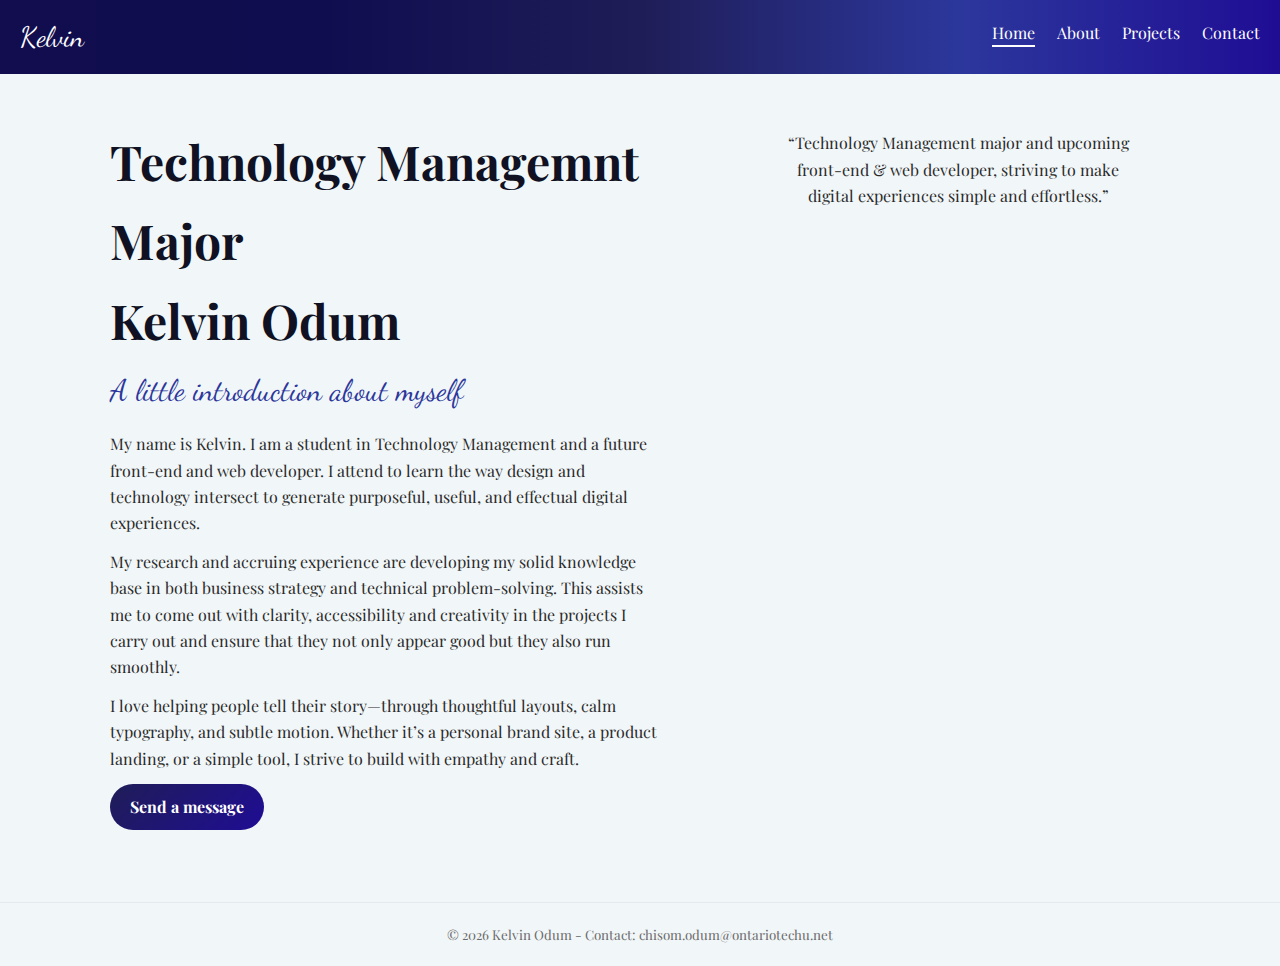
<file: index.html>
<!doctype html>
<html lang="en">
<head>
  <meta charset="utf-8" />
  <meta name="viewport" content="width=device-width,initial-scale=1" />
  <title>Home</title>

  <!-- Applying Google fonts for a better presentation -->
  <link href="https://fonts.googleapis.com/css2?family=Dancing+Script:wght@600&family=Playfair+Display:wght@500;700&display=swap" rel="stylesheet">

  <!-- CSS files -->
  <link rel="stylesheet" href="css/base.css" />
  <link rel="stylesheet" href="css/mobile.css" media="screen and (max-width:640px)" />
  <link rel="stylesheet" href="css/tablet.css" media="screen and (min-width:641px) and (max-width:1024px)" />
  <link rel="stylesheet" href="css/desktop.css" media="screen and (min-width:1025px)" />
</head>
<body class="light">

<header class="site-header">
  <a href="index.html" class="logo">Kelvin</a>
  <nav>
    <ul class="nav">
      <li><a href="index.html" aria-current="page">Home</a></li>
      <li><a href="about.html">About</a></li>
      <li><a href="projects.html">Projects</a></li>
      <li><a href="contact.html">Contact</a></li>
    </ul>
  </nav> 
</header>

<main class="container">
  <!-- Introduction to the left of the webpage -->
  <section class="intro">
    <h1 class="title">Technology Managemnt Major<br>Kelvin Odum</h1>
    <p class="script">A little introduction about myself</p>

    <p>My name is Kelvin. I am a student in Technology Management and a future front-end and web developer. I attend to learn the way design and technology intersect to generate purposeful, useful, and effectual digital experiences.</p>

    <p>My research and accruing experience are developing my solid knowledge base in both business strategy and technical problem-solving. This assists me to come out with clarity, accessibility and creativity in the projects I carry out and ensure that they not only appear good but they also run smoothly.</p>

    <p>I love helping people tell their story—through thoughtful layouts, calm typography, and subtle motion. Whether it’s a personal brand site, a product landing, or a simple tool, I strive to build with empathy and craft.</p>

    <p class="cta"><a class="btn" href="contact.html">Send a message</a></p>
  </section>

  <!-- Mission statement at the top left of the webpage -->
  <aside class="hero-photo">
    <blockquote class="mission">
      “Technology Management major and upcoming front-end & web developer,  
       striving to make digital experiences simple and effortless.”
    </blockquote>
  </aside>
</main>

<footer class="site-footer">
  <small>© <span id="year"></span> Kelvin Odum - Contact:
   <a href="mailto:chisom.odum@ontariotech.net">chisom.odum@ontariotechu.net</a>
  </small>
</footer>

<script>
  document.getElementById('year').textContent = new Date().getFullYear();
</script>
</body>
</html>
</file>
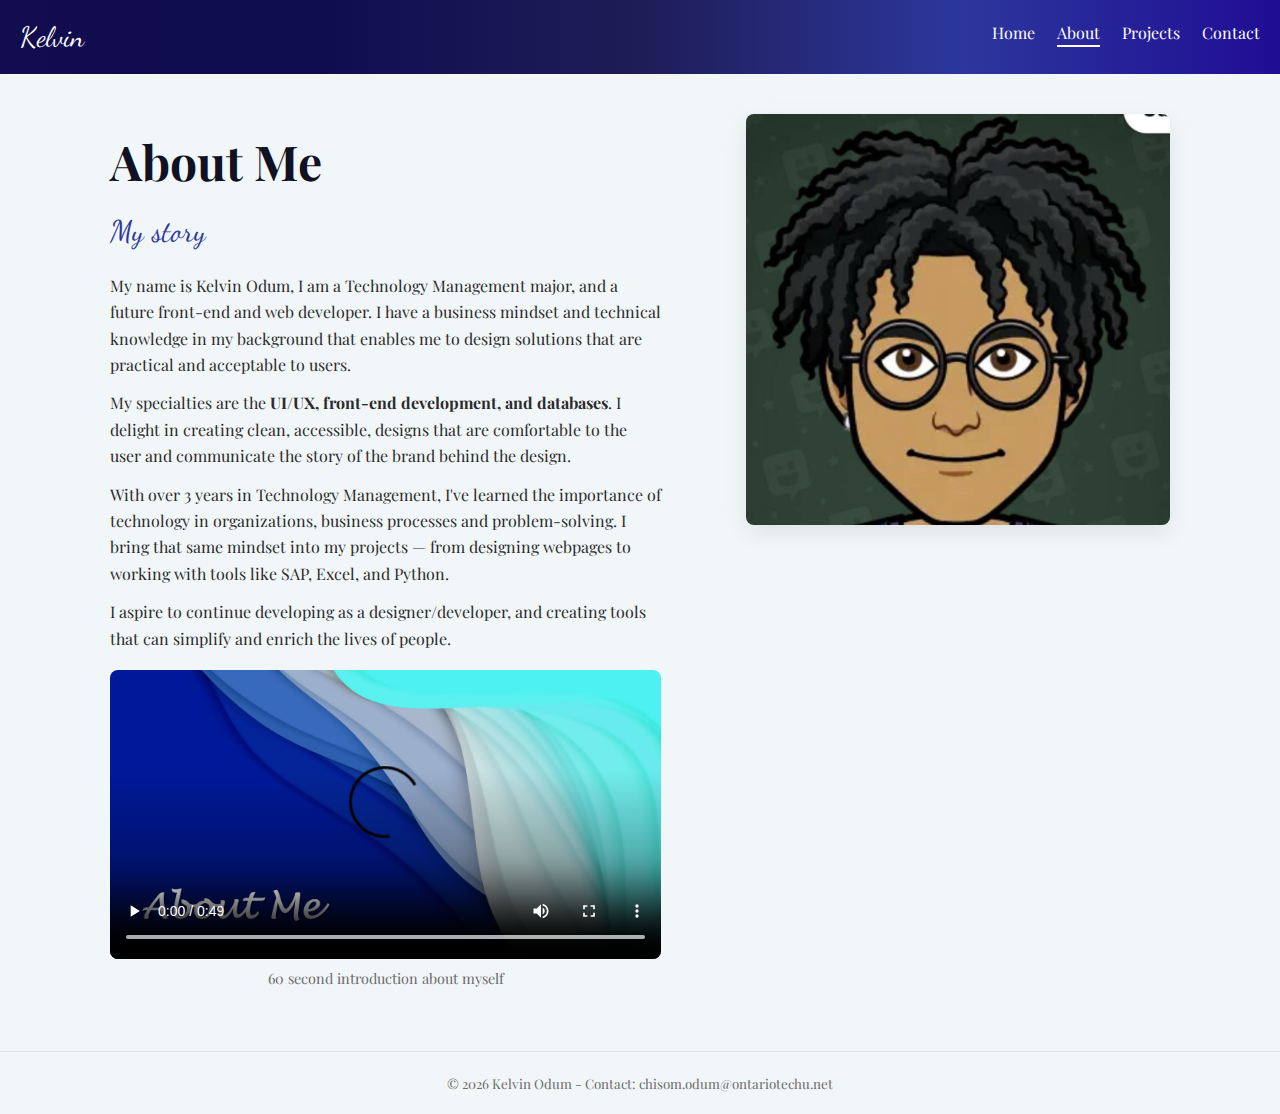
<file: about.html>
<!doctype html>
<html lang="en">
<head>
  <meta charset="utf-8" />
  <meta name="viewport" content="width=device-width,initial-scale=1" />
  <title>About Me</title>
  <link href="https://fonts.googleapis.com/css2?family=Dancing+Script:wght@600&family=Playfair+Display:wght@500;700&display=swap" rel="stylesheet">
  <link rel="stylesheet" href="css/base.css" />
  <link rel="stylesheet" href="css/mobile.css" media="screen and (max-width:640px)" />
  <link rel="stylesheet" href="css/tablet.css" media="screen and (min-width:641px) and (max-width:1024px)" />
  <link rel="stylesheet" href="css/desktop.css" media="screen and (min-width:1025px)" />
  <style>

    .media video {
      max-width: 100%;   
      border-radius: 8px;
      display: block;
      margin: 0 auto;
    }
    .media-caption {
      display: block;
      text-align: center;
      margin-top: 0.5rem;
      font-size: 0.9rem;
    }
  </style>
</head>
<body class="light">

<header class="site-header">
  <a href="index.html" class="logo">Kelvin</a>
  <nav>
    <ul class="nav">
      <li><a href="index.html">Home</a></li>
      <li><a href="about.html" aria-current="page">About</a></li>
      <li><a href="projects.html">Projects</a></li>
      <li><a href="contact.html">Contact</a></li>
    </ul>
  </nav>
</header>

<main class="container">
  <!-- LEFT COLUMN: About text + video -->
  <section class="intro">
    <h1 class="title">About Me</h1>
    <p class="script">My story</p>

    <p>My name is Kelvin Odum, I am a Technology Management major, and a future front-end and web developer. I have a business mindset and technical knowledge in my background that enables me to design solutions that are practical and acceptable to users.</p>

    <p>My specialties are the <strong>UI/UX, front-end development, and databases</strong>. I delight in creating  clean, accessible, designs that are comfortable to the user and communicate the story of the brand behind the design.</p>

    <p>With over 3 years in Technology Management, I've  learned the importance of technology in organizations, business processes and problem-solving. I bring that same mindset into my projects — from designing webpages to working with tools like SAP, Excel, and Python.</p>

    <p>I aspire to continue developing as a designer/developer, and creating tools that can simplify and enrich the lives of people.</p>

    <!-- Intro video -->
    <div class="media">
      <video controls poster="assets/intro-poster2.png">
        <source src="assets/intro4.mp4" type="video/mp4">
        Your browser does not support the video tag.
      </video>
      <small class="media-caption">60 second introduction about myself</small>
    </div>
  </section>

  <!-- RIGHT COLUMN: Portrait -->
  <aside class="hero-photo">
    <img class="media-photo" src="assets/me2.png" alt="Portrait of Kelvin">
  </aside>
</main>

<footer class="site-footer">
   <small>© <span id="year"></span> Kelvin Odum - Contact:
   <a href="mailto:chisom.odum@ontariotech.net">chisom.odum@ontariotechu.net</a>
  </small>
</footer>

<script>
  document.getElementById('year').textContent = new Date().getFullYear();
</script>
</body>
</html>
</file>
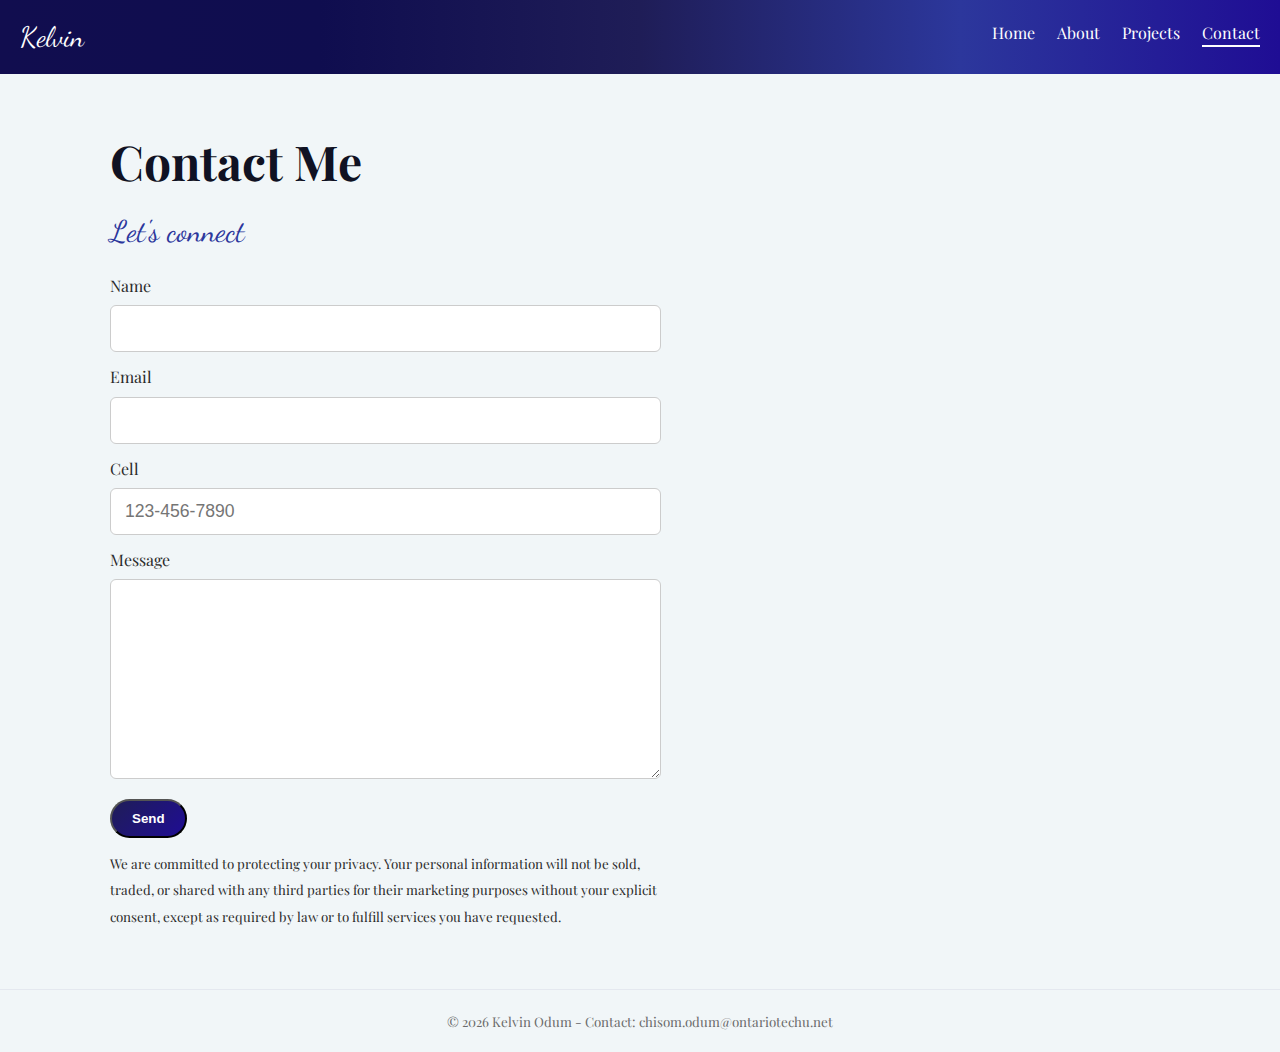
<file: contact.html>
<!doctype html>
<html lang="en">
<head>
  <meta charset="utf-8" />
  <meta name="viewport" content="width=device-width,initial-scale=1" />
  <title>Contact</title>
  <link href="https://fonts.googleapis.com/css2?family=Dancing+Script:wght@600&family=Playfair+Display:wght@500;700&display=swap" rel="stylesheet">
  <link rel="stylesheet" href="css/base.css" />
  <link rel="stylesheet" href="css/mobile.css" media="screen and (max-width:640px)" />
  <link rel="stylesheet" href="css/tablet.css" media="screen and (min-width:641px) and (max-width:1024px)" />
  <link rel="stylesheet" href="css/desktop.css" media="screen and (min-width:1025px)" />
  <style>
    .error {
      color: red;
      font-size: 0.9rem;
      margin-top: 0.2rem;
      display: none;
    }
  </style>
</head>
<body class="light">

<header class="site-header">
  <a href="index.html" class="logo">Kelvin</a>
  <nav>
    <ul class="nav">
      <li><a href="index.html">Home</a></li>
      <li><a href="about.html">About</a></li>
      <li><a href="projects.html">Projects</a></li>
      <li><a href="contact.html" aria-current="page">Contact</a></li>
    </ul>
  </nav>
</header>

<main class="container">
  <section class="intro">
    <h1 class="title">Contact Me</h1>
    <p class="script">Let's connect</p>

    <form class="contact" id="contactForm" action="#" method="post" aria-describedby="formHelp">
      <p>
        <label>Name<br>
          <input id="name" name="name" required minlength="2" maxlength="60">
        </label>
        <span class="error" id="nameError">Name must be at least 2 characters.</span>
      </p>

      <p>
        <label>Email<br>
          <input id="email" name="email" type="email" required>
        </label>
        <span class="error" id="emailError">Please enter a valid email address.</span>
      </p>

      <p>
        <label>Cell<br>
          <input id="cell" name="cell" inputmode="tel" 
            placeholder="123-456-7890" 
            pattern="^\d{3}[-.\s]?\d{3}[-.\s]?\d{4}$" 
            required>
        </label>
        <span class="error" id="cellError">Enter a valid phone number (e.g. 123-456-7890).</span>
      </p>

      <p>
        <label>Message<br>
          <textarea id="comments" name="comments" rows="6" required minlength="5" maxlength="1000"></textarea>
        </label>
        <span class="error" id="messageError">Message must be at least 5 characters.</span>
      </p>

      <p><button type="submit" class="btn">Send</button></p>
      <small id="formHelp">We are committed to protecting your privacy. Your personal information will not be sold, traded, or shared with any third parties for their marketing purposes without your explicit consent, except as required by law or to fulfill services you have requested.</small>
    </form>
  </section>

  <aside class="hero-photo"></aside>
</main>

<footer class="site-footer">
   <small>© <span id="year"></span> Kelvin Odum - Contact:
   <a href="mailto:chisom.odum@ontariotech.net">chisom.odum@ontariotechu.net</a>
  </small>
</footer>

<script>
  document.getElementById('year').textContent = new Date().getFullYear();

  const form = document.getElementById('contactForm');

  form.addEventListener('submit', function(event) {
    let valid = true;

    // Name validation
    const name = document.getElementById('name');
    if (name.value.trim().length < 2) {
      document.getElementById('nameError').style.display = "block";
      valid = false;
    } else {
      document.getElementById('nameError').style.display = "none";
    }

    // Email validation
    const email = document.getElementById('email');
    const emailPattern = /^[^ ]+@[^ ]+\.[a-z]{2,}$/i;
    if (!emailPattern.test(email.value)) {
      document.getElementById('emailError').style.display = "block";
      valid = false;
    } else {
      document.getElementById('emailError').style.display = "none";
    }

    // Phone number validation
    const cell = document.getElementById('cell');
    const cellPattern = /^\d{3}[-.\s]?\d{3}[-.\s]?\d{4}$/;
    if (!cellPattern.test(cell.value)) {
      document.getElementById('cellError').style.display = "block";
      valid = false;
    } else {
      document.getElementById('cellError').style.display = "none";
    }

    // Message validation
    const message = document.getElementById('comments');
    if (message.value.trim().length < 5) {
      document.getElementById('messageError').style.display = "block";
      valid = false;
    } else {
      document.getElementById('messageError').style.display = "none";
    }

    if (!valid) {
      event.preventDefault();
    }
  });
</script>
</body>
</html>
</file>
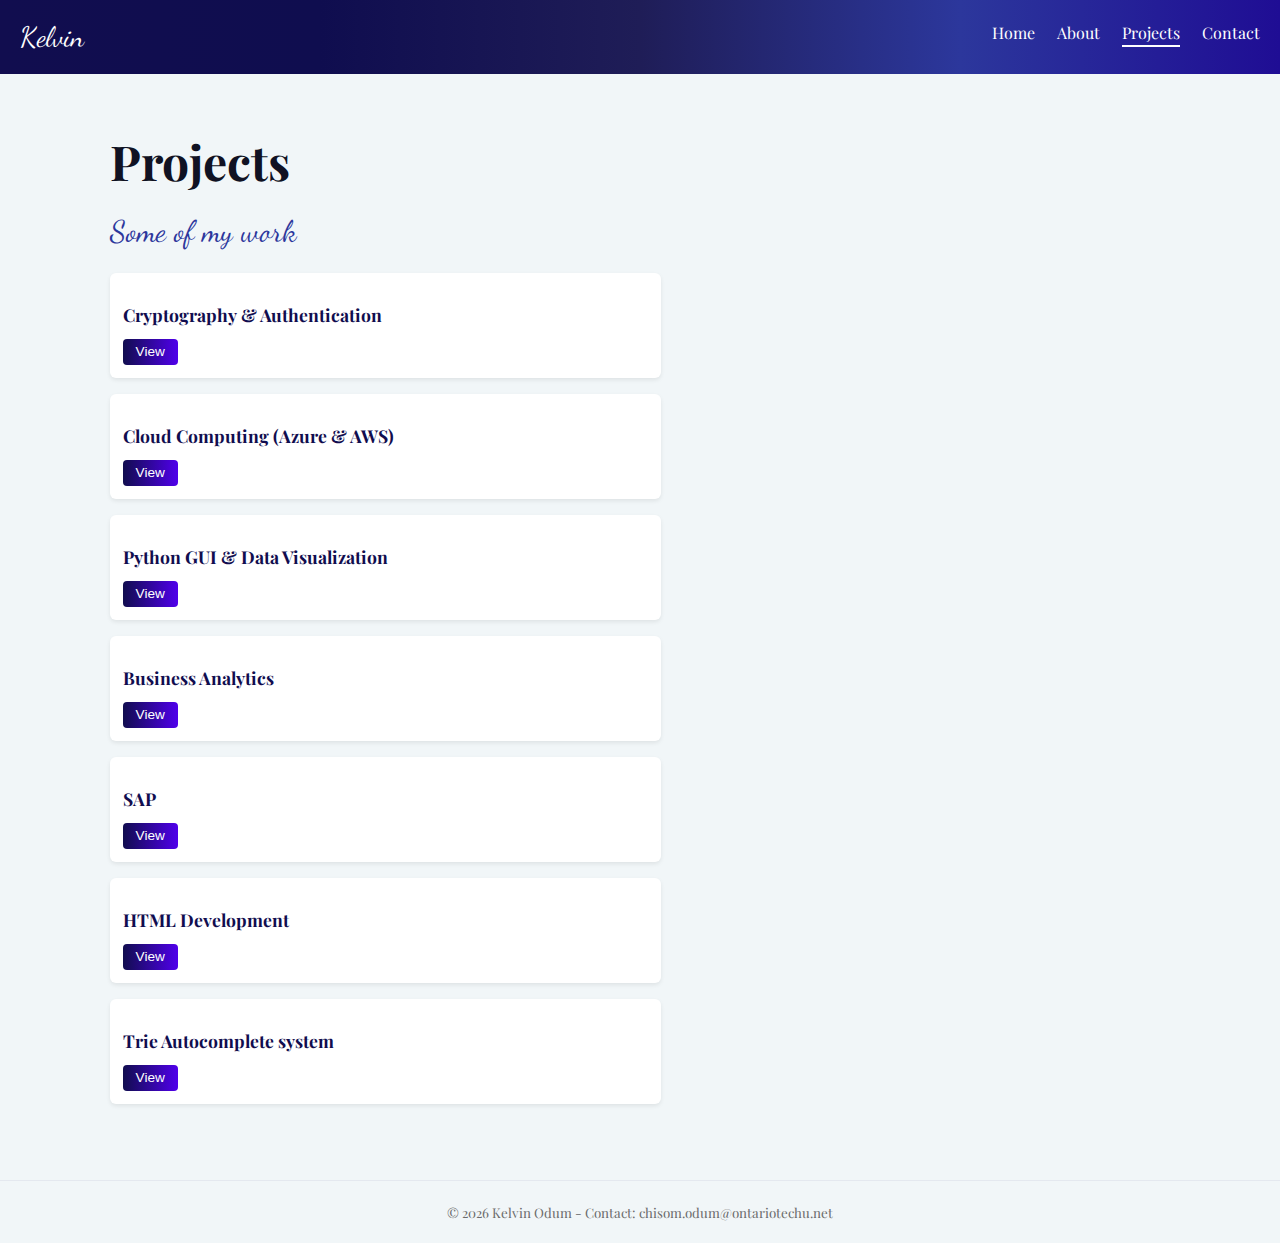
<file: projects.html>
<!doctype html>
<html lang="en">
<head>
  <meta charset="utf-8" />
  <meta name="viewport" content="width=device-width,initial-scale=1" />
  <title>Projects</title>
  <link href="https://fonts.googleapis.com/css2?family=Dancing+Script:wght@600&family=Playfair+Display:wght@500;700&display=swap" rel="stylesheet">
  <link rel="stylesheet" href="css/base.css" />
  <link rel="stylesheet" href="css/mobile.css" media="screen and (max-width:640px)" />
  <link rel="stylesheet" href="css/tablet.css" media="screen and (min-width:641px) and (max-width:1024px)" />
  <link rel="stylesheet" href="css/desktop.css" media="screen and (min-width:1025px)" />
  <style>
    .project {
      margin-bottom: 1rem;
      padding: 0.8rem;
      border-radius: 6px;
      background: #fff;
      box-shadow: 0 2px 4px rgba(0,0,0,0.08);
    }
    .project h2 {
      margin-bottom: 0.3rem;
      font-size: 1.1rem;
      color: #110D4F;
    }
    .project button {
      background: linear-gradient(to right, #110D4F, #5000EB);
      color: #fff;
      border: none;
      padding: 0.35rem 0.8rem;
      font-size: 0.85rem;
      border-radius: 4px;
      cursor: pointer;
      margin-top: 0.3rem;
    }
    .project button:hover {
      background: linear-gradient(to right, #2C379C, #110D4F);
    }
    .description {
      display: none;
      margin-top: 0.3rem;
      font-size: 0.9rem;
      line-height: 1.4;
      color: #333;
    }
  </style>
</head>
<body class="light">

<header class="site-header">
  <a href="index.html" class="logo">Kelvin</a>
  <nav>
    <ul class="nav">
      <li><a href="index.html">Home</a></li>
      <li><a href="about.html">About</a></li>
      <li><a href="projects.html" aria-current="page">Projects</a></li>
      <li><a href="contact.html">Contact</a></li>
    </ul>
  </nav>
</header>

<main class="container">
  <section class="intro">
    <h1 class="title">Projects</h1>
    <p class="script">Some of my work</p>

    <!-- Project 1 -->
    <article class="project">
      <h2>Cryptography & Authentication</h2>
      <button onclick="toggleDescription(this)">View</button>
      <p class="description">Researched encryption and secure authentication systems with emphasis on the protection of sensitive information.</p>
    </article>

    <!-- Project 2 -->
    <article class="project">
      <h2>Cloud Computing (Azure & AWS)</h2>
      <button onclick="toggleDescription(this)">View</button>
      <p class="description">Experience in cloud deployments, resource scaling and service optimization in Azure and AWS.</p>
    </article>

    <!-- Project 3 -->
    <article class="project">
      <h2>Python GUI & Data Visualization</h2>
      <button onclick="toggleDescription(this)">View</button>
      <p class="description">Developed Tkinter/PyQt apps and incorporated analysis and charts to create useful data tools.</p>
    </article>

    <!-- Project 4 -->
    <article class="project">
      <h2>Business Analytics</h2>
      <button onclick="toggleDescription(this)">View</button>
      <p class="description">Performed sales/data analysis with MS Excel & Access. Built the Durham Tax Calculator project.</p>
    </article>

    <!-- Project 5 -->
    <article class="project">
      <h2>SAP</h2>
      <button onclick="toggleDescription(this)">View</button>
      <p class="description">Explored SAP ERP modules to learn about the work of an enterprise and digital process management.</p>
    </article>

    <!-- Project 6 -->
    <article class="project">
      <h2>HTML Development</h2>
      <button onclick="toggleDescription(this)">View</button>
      <p class="description">Developed responsive and accessible web pages using HTML and CSS with an emphasis on readability and usability.</p>
    </article>

    <!-- Project 7 -->
    <article class="project">
      <h2>Trie Autocomplete system</h2>
      <button onclick="toggleDescription(this)">View</button>
      <p class="description">Designed and Implemented a Trie based autocomplete system and compared standard Trie vs Ternary Trie performance.</p>
    </article>

  </section>
  <aside class="hero-photo"></aside>
</main>

<footer class="site-footer">
   <small>© <span id="year"></span> Kelvin Odum - Contact:
   <a href="mailto:chisom.odum@ontariotech.net">chisom.odum@ontariotechu.net</a>
  </small>
</footer>

<script>
  document.getElementById('year').textContent = new Date().getFullYear();

  function toggleDescription(button) {
    const desc = button.nextElementSibling;
    if (desc.style.display === "block") {
      desc.style.display = "none";
      button.textContent = "View";
    } else {
      desc.style.display = "block";
      button.textContent = "Hide";
    }
  }
</script>
</body>
</html>
</file>
<file: css/base.css>
:root{
  --cream:#F1F6F8;      
  --ink:#2b2b2b;        
  --muted:#6b6b6b;      

  /* Deep Navy / Blue Palette are used */
  --grad1:#110D4F;
  --grad2:#0F0D4F;
  --grad3:#1F1D57;
  --grad4:#2C379C;
  --grad5:#1F0D94;
}

*{box-sizing:border-box}
html,body{margin:0;padding:0}
body.light{
  background:var(--cream);
  color:var(--ink);
  font-family:"Playfair Display", Georgia, serif;
  line-height:1.65;
}

/* This code for the Header */
.site-header{
  background:linear-gradient(to right,var(--grad1),var(--grad2),var(--grad3),var(--grad4),var(--grad5));
  color:#fff;
  padding:14px 20px;
}
.wrap{max-width:1100px;margin:0 auto}
.logo{
  float:left;
  font-family:"Dancing Script",cursive;
  font-size:28px;
  text-decoration:none;
  color:#fff;
}
.nav{
  list-style:none;
  margin:6px 0 0 0;
  padding:0;
  text-align:right;
  float:right;               
}
.nav li{display:inline}
.nav a{
  color:#fff;
  text-decoration:none;
  margin-left:18px;
  border-bottom:2px solid transparent;
  padding-bottom:2px
}
.nav a:hover,.nav a[aria-current="page"]{border-bottom-color:#fff}

/* Clearfix for floated rows (no extra markup needed) */
.site-header::after,
.container::after{
  content:"";
  display:table;
  clear:both;               
}

/* This is code for the Layout */
.container{max-width:1100px;margin:40px auto 60px;padding:0 20px}
.intro{width:55%;float:left;padding-right:32px}
.hero-photo{width:40%;float:right;text-align:center}
.hero-photo img{width:100%;height:auto;border-radius:8px;box-shadow:0 8px 24px rgba(0,0,0,.08)}
.hero-photo:empty{display:none}

/*This is code for thr Typography */
.title{font-size:clamp(32px,5vw,48px);font-weight:700;margin:8px 0 4px;color:#101223}
.script{font-family:"Dancing Script",cursive;font-size:clamp(22px,4vw,30px);margin:6px 0 16px;color:var(--grad4)}
p{margin:12px 0}

/* This is code for the Buttons */
.btn{
  display:inline-block;
  background:linear-gradient(135deg,var(--grad3),var(--grad5));
  color:#fff;text-decoration:none;
  padding:10px 20px;
  border-radius:25px;
  font-weight:bold
}
.btn:hover{filter:brightness(1.08)}

/* Contact form */
.contact input,
.contact textarea{
  width:100%;
  font-size:1.1rem;
  padding:12px 14px;
  border:1px solid #ccc;
  border-radius:6px;
  margin-top:6px
}
.contact textarea{min-height:200px;resize:vertical}

/* Footer */
.site-footer{
  border-top:1px solid #e4e8ef;
  padding:18px 20px;
  text-align:center;
  color:var(--muted)
}
.site-footer small{display:inline-block;word-break:break-word}
.site-footer a{color:inherit;text-decoration:none}
.site-footer a:hover{text-decoration:underline}

/* Code for Media (About page, professional styling) */
.media{margin-top:18px}
.media-caption{
  display:block;
  margin-top:8px;
  font-size:0.9rem;
  color:var(--muted)
}
.ratio-16x9{
  position:relative;
  width:100%;
  padding-top:56.25%;
  border-radius:8px;
  overflow:hidden;
  box-shadow:0 8px 24px rgba(0,0,0,.08);
  background:#000
}
.ratio-16x9 video,
.ratio-16x9 iframe,
.ratio-16x9 img{
  position:absolute;
  inset:0;
  width:100%;
  height:100%
}
.media-photo{
  width:100%;
  height:auto;
  border-radius:12px;
  box-shadow:0 12px 28px rgba(0,0,0,.10);
  object-fit:cover
}

/* code for responsive */
@media (max-width:700px){
  .logo{float:none;display:inline-block}
  .nav{float:none;display:block;text-align:left;margin-top:8px} /* keep nav stacked on mobile */
  .intro,.hero-photo{float:none;width:100%;padding-right:0}
  .container{margin:24px auto 40px}
  .media{margin-top:14px}
}
</file>
<file: css/mobile.css>
.title{font-size:28px}
.script{font-size:22px}
.container{margin:24px auto 40px}
.hero-photo img{border-radius:6px}
</file>
<file: css/tablet.css>
.container{max-width:900px}
.title{font-size:40px}
.script{font-size:28px}
</file>
<file: css/desktop.css>
.container{max-width:1100px}
</file>
